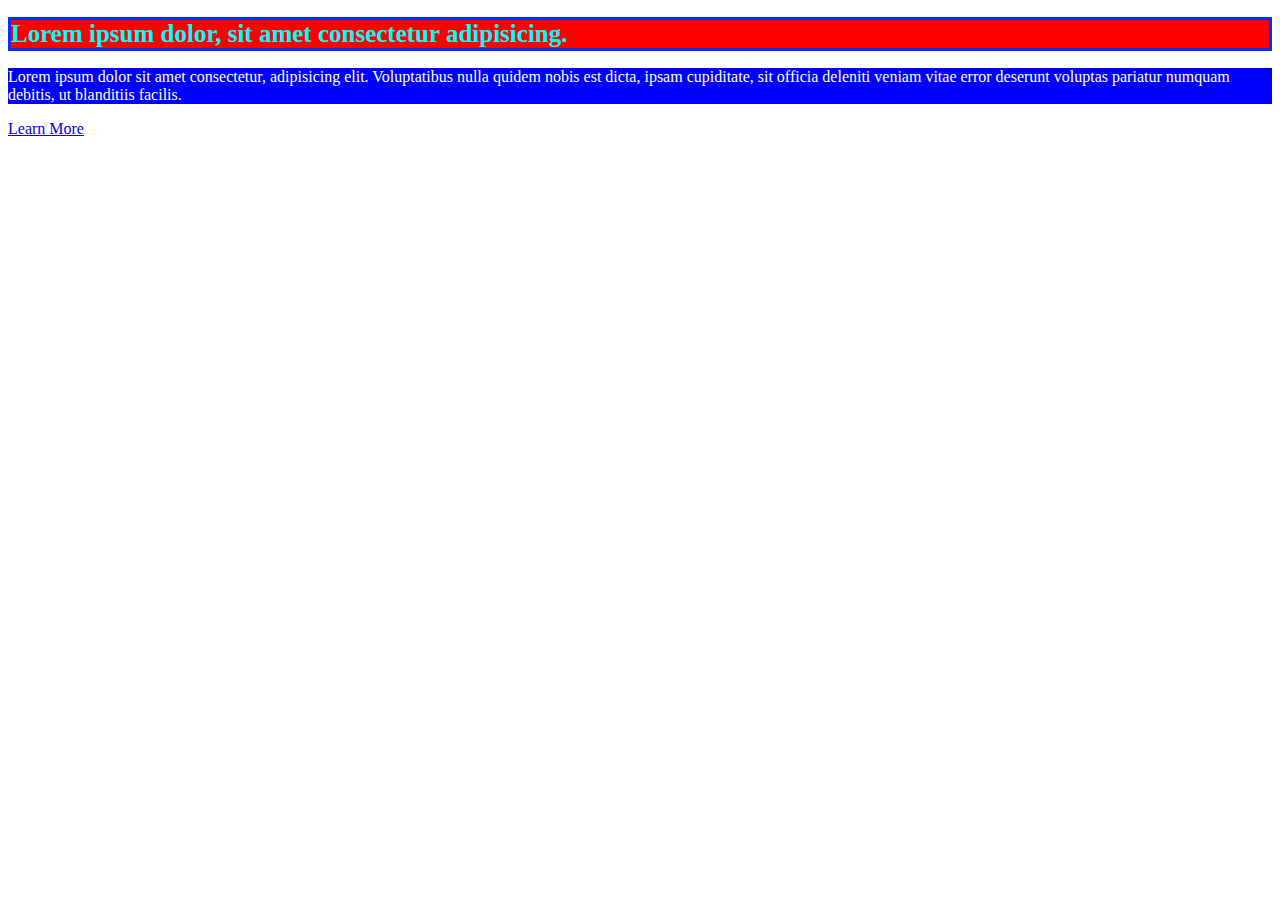
<file: Class-03/Assignment-3/index.html>
<!DOCTYPE html>
<html lang="en">
<head>
  <meta charset="UTF-8">
  <meta name="viewport" content="width=device-width, initial-scale=1.0">
  <link rel="stylesheet" href="style.css">
  <title>Document</title>
  <!-- External Css -->
  <!-- <style>
    h1{
      color: red; background-color: green;
    }
    p{
      color: rgb(255, 255, 255); background-color: blueviolet;
    }
  </style> -->

</head>
<body>
  <!-- InLine Css -->
  <!-- <h1 style="color: red; background: green;">Lorem ipsum dolor sit amet.</h1> -->
  <h1 class="heading">Lorem ipsum dolor, sit amet consectetur adipisicing.</h1>
  <!-- <p style="color: blue; background-color: rgb(36, 41, 73); ">Lorem ipsum dolor sit amet, consectetur adipisicing elit. Non ad dolorem maiores asperiores velit dolore nulla magnam, eum totam, quam commodi earum corrupti, debitis recusandae repudiandae molestiae nesciunt aliquid laudantium?Lorem, ipsum dolor sit amet consectetur adipisicing elit. Voluptates, alias?</p> -->
  <p id=" para">Lorem ipsum dolor sit amet consectetur, adipisicing elit. Voluptatibus nulla quidem nobis est dicta, ipsam cupiditate, sit officia deleniti veniam vitae error deserunt voluptas pariatur numquam debitis, ut blanditiis facilis.</p>
  <a href="#"> Learn More</a>
  
</body>
</html>
</file>
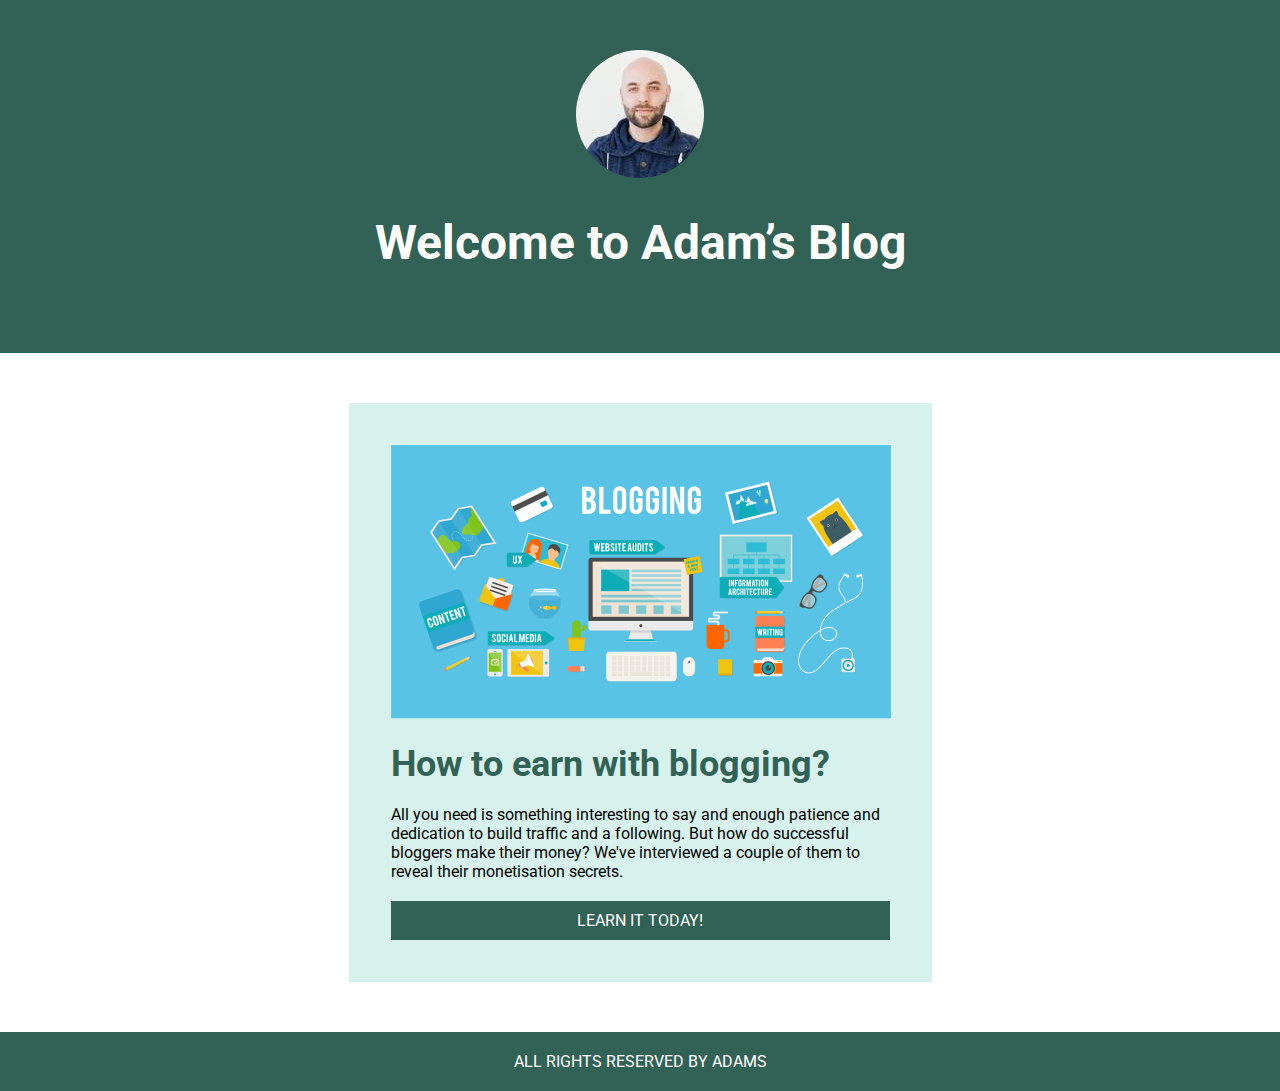
<file: Class-04/Assignment-4/index.html>
<!DOCTYPE html>
<html lang="en">
<head>
  <meta charset="UTF-8">
  <meta name="viewport" content="width=device-width, initial-scale=1.0">
  <link rel="stylesheet" href="style.css">
  
  <title>Adam's Blog</title>
</head>
<body>
  <!-- Header Section -->
  <header class="header">
    <img src="images/image 1.png" alt="adams">
    <h1>Welcome to Adam’s Blog</h1>
  </header>
  <!-- blog Section  -->
  <main>
    <section class="blog">
      <div class="post">
        <img src="images/image 2.png" alt="">
        <h2>How to earn with blogging?</h2>
        <p>All you need is something interesting to say and enough patience and dedication to build traffic and a following. But how do successful bloggers make their money? We've interviewed a couple of them to reveal their monetisation secrets.</p>
        <a href="#"> LEARN IT TODAY!</a>
      </div>
    </section>
  </main>
  <!-- FOOTER  -->
  <footer>ALL RIGHTS RESERVED BY ADAMS</footer>
</body>
</html>
</file>
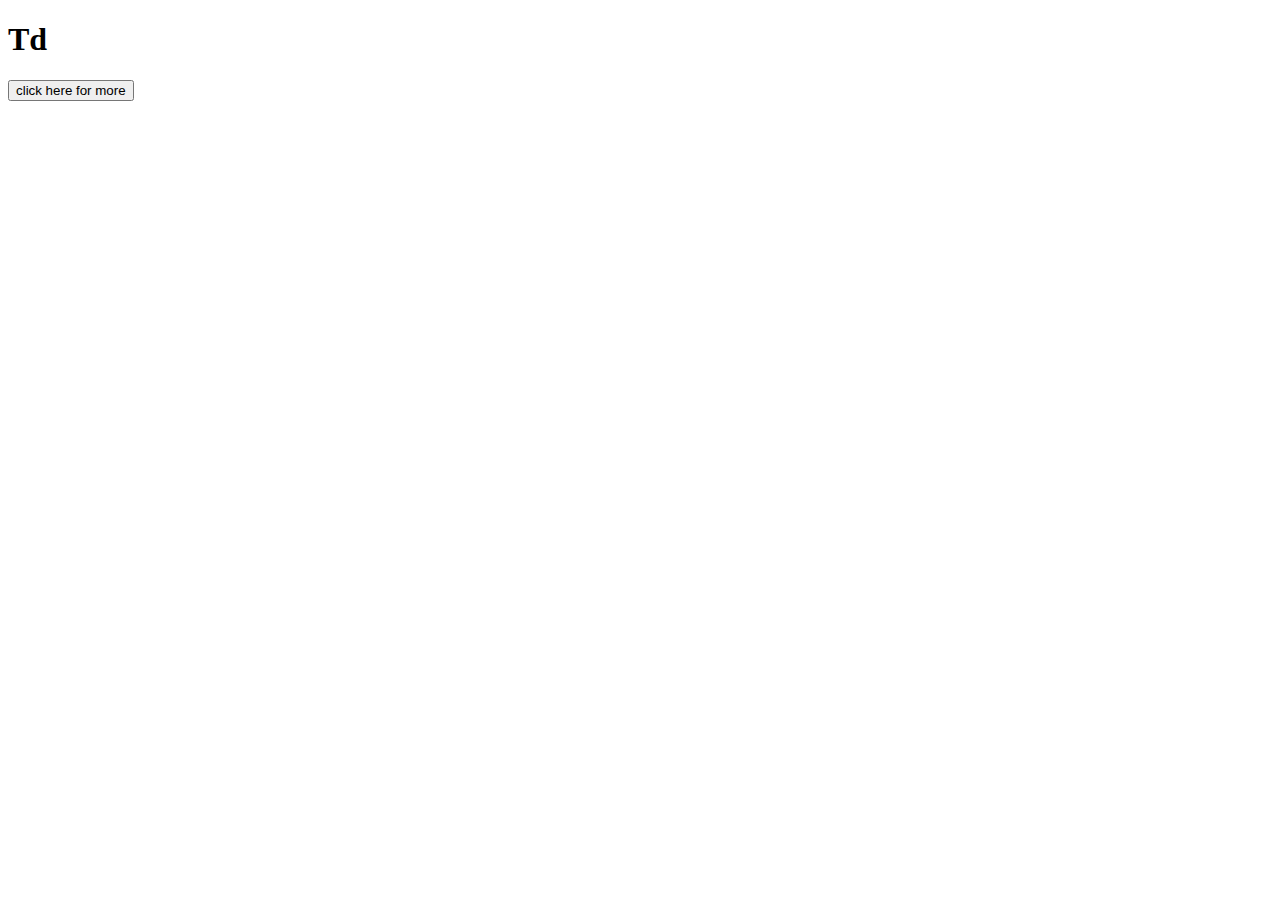
<file: Class-04/Class Work/index.html>
<!DOCTYPE html>
<html lang="en">
<head>
  <meta charset="UTF-8">
  <meta name="viewport" content="width=device-width, initial-scale=1.0">
  <title>Document</title>
</head>
<body>
  <h1 id="html"> Td</h1>
  <button onclick="document.getElementById('html').innerHTML='Tanmoy Das'"> click here for more</button>
</body>
</html>
</file>
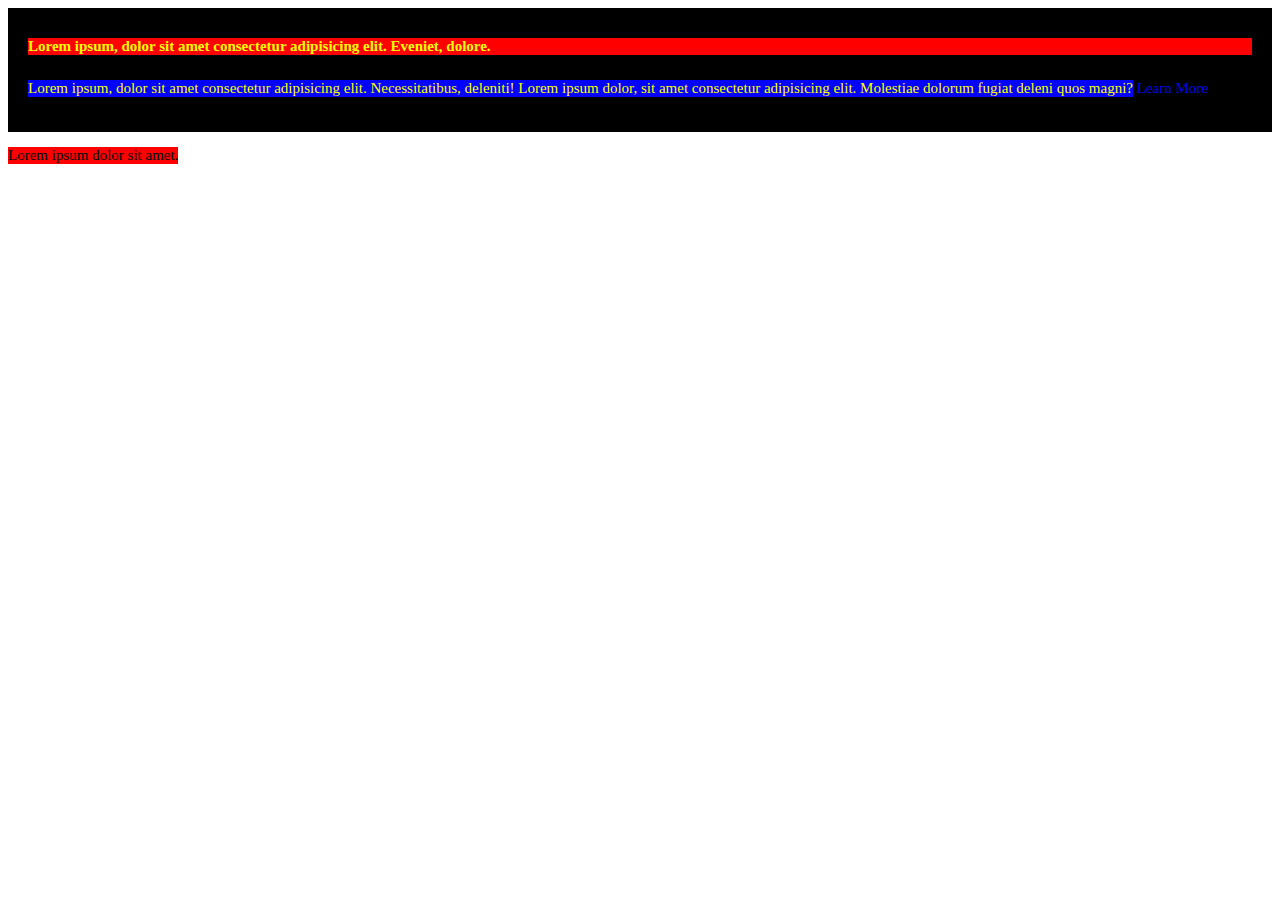
<file: Class-05/class work/index.html>
<!DOCTYPE html>
<html lang="en">
<head>
  <meta charset="UTF-8">
  <meta name="viewport" content="width=device-width, initial-scale=1.0">
  <title>Document</title>
</head>
<style>
  *{
    font-size: 15px;
  }
  .box{
    background-color: black;
    color: yellow;
    padding: 20px;

  }
  .box a{
    
    text-decoration: none;

  }
  h1{
    background-color: red;
  }
  .box p{
    background-color: blue;
  }
  p{
    background-color: red;
    display: inline-block;
  }
</style>
<body>
  <div class="box">
    <h1>Lorem ipsum, dolor sit amet consectetur adipisicing elit. Eveniet, dolore.</h1>
    <p>Lorem ipsum, dolor sit amet consectetur adipisicing elit. Necessitatibus, deleniti! Lorem ipsum dolor, sit amet consectetur adipisicing elit. Molestiae dolorum fugiat deleni quos magni?
    </p>
    <a href="#">Learn More</a>
  </div>
  <p> Lorem ipsum dolor sit amet. </p>
</body>
</html>
</file>
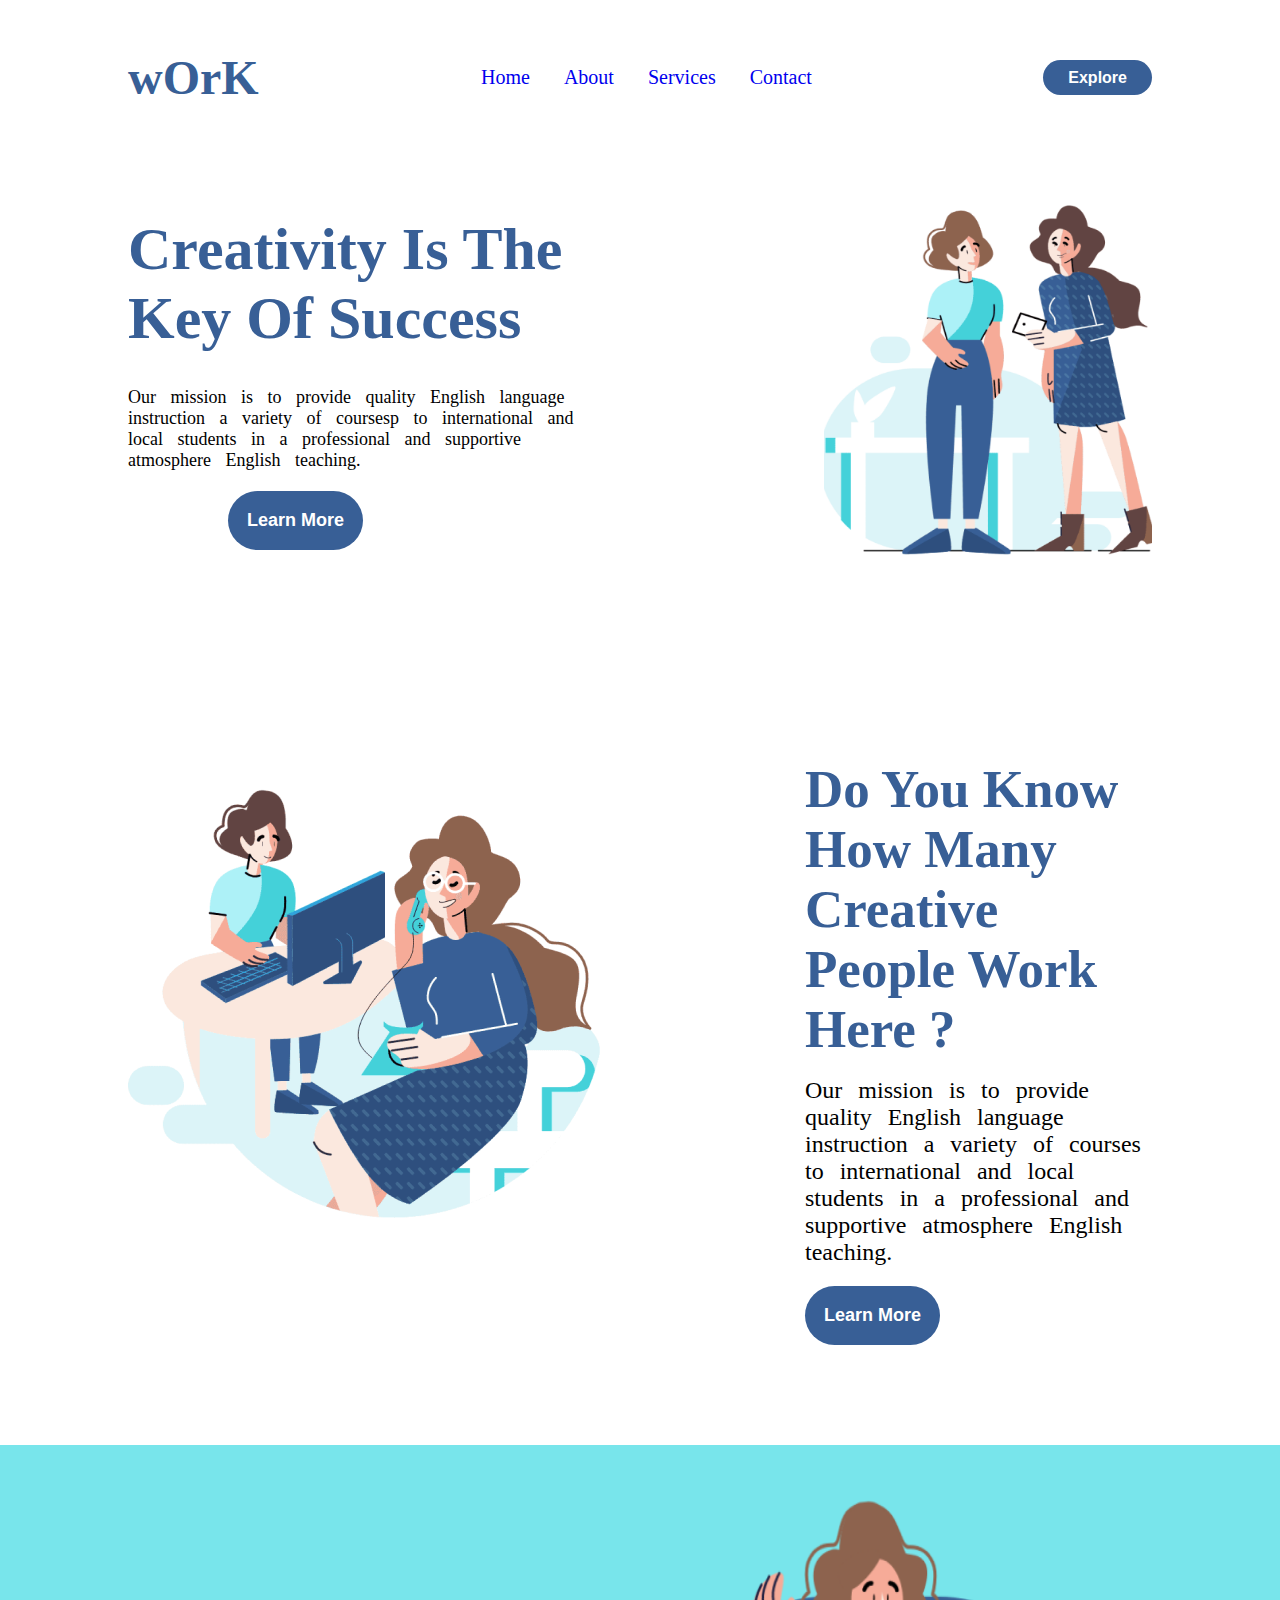
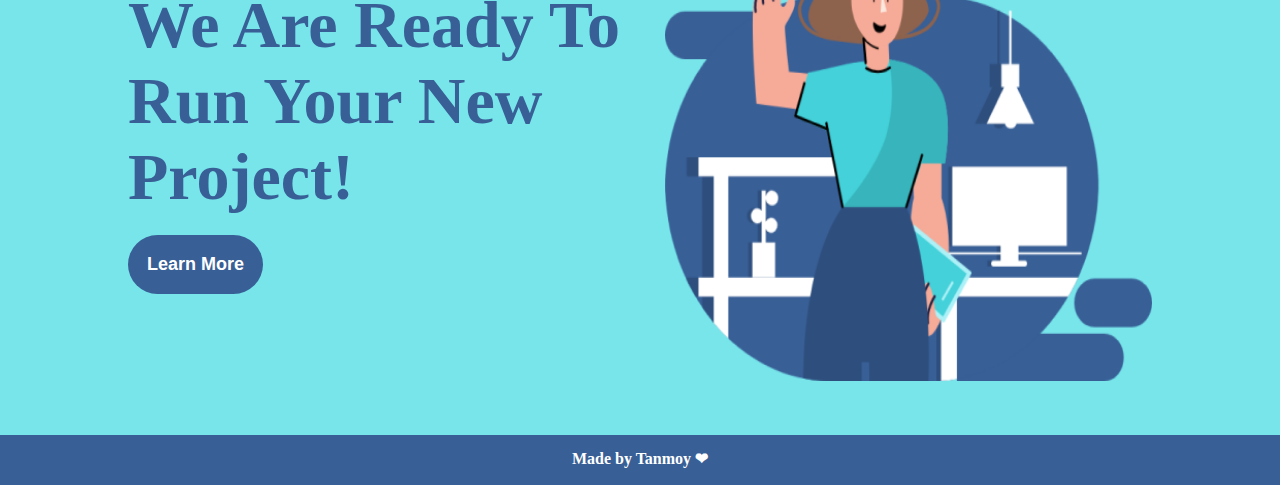
<file: class-06/Assignment-06/Index.html>
<!DOCTYPE html>
<html lang="en">
<head>
  <meta charset="UTF-8">
  <meta name="viewport" content="width=device-width, initial-scale=1.0">
  <title>Assignment-06</title>
  <link rel="stylesheet" href="style.css">
</head>
<body>
  <!--Header Section-->
  <header>
   <div class="container">
    <div class="header-wrapper">
      <div class="logo">wOrK</div>
        <nav>
         <ul>
            <li><a href="#">Home</a></li>
            <li><a href="#">About</a></li>
            <li><a href="#">Services</a></li>
            <li><a href="#">Contact</a></li>
         </ul>
        </nav>
      <button class="btn-1"> Explore</button>
    </div>
   </div>
  </header>
  <!-- End Header Section-->
  <!--  Main Section-->
<main>
  <section>
    <div class="container">
    <div class="main-wrapper">
      <div class="content">
        <h1>Creativity Is The Key Of Success</h1>
        <p>Our mission is to provide quality English language instruction a variety of coursesp to international and local students in a professional and supportive atmosphere English teaching.</p>
        <button class="btn-2">Learn More</button>
      </div>
      <div class="image">
        <img class="image-1" src="image 1 (1).png" alt="image">
      </div>
    </div>
    <div class="part-2">
     <div class="first">
      <img class="image-2" src="image 2(2).png" alt="image">
     </div>
      <div class="second">
        <h2>Do You Know How Many Creative People Work Here ?</h2>
        <p>Our mission is to provide quality English language instruction a variety of courses to international and local students in a professional and supportive atmosphere English teaching.
        </p>
        <button class="btn-2">Learn More</button>

      </div>

    </div>
    



    </div>
  </section>
  <section>
    <div class="blog">
      <div class="container">
        <div class="third">
          <div >
           <h2>We Are Ready To Run Your New Project!</h2>
          <button class="btn-3">Learn More</button>
          </div>
          <div>
           <img class="image-3" src="image 3.png" alt="image">
          </div>
         </div>
  
      </div>

    </div>
  </section>
</main>


  <!-- End main Section-->
  <!-- Footer Section-->
<footer>
  <div class="footer">
    <h4> Made by Tanmoy ❤ </h4>
  </div>
</footer>

  <!-- End footer Section-->
</body>
</html>
</file>
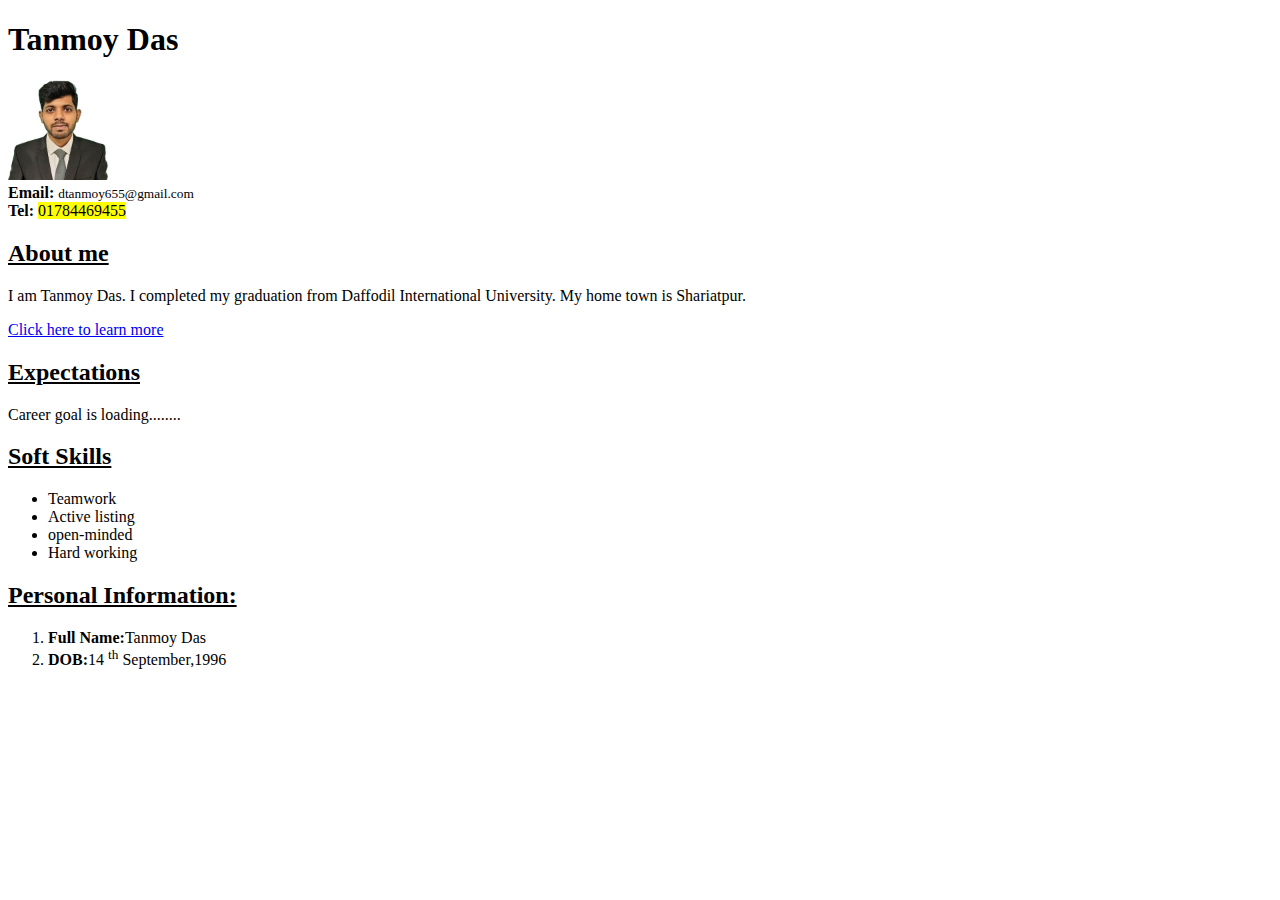
<file: Class 01/Assignment.html>
<!DOCTYPE html>
<html lang="en">
<head>
  <meta charset="UTF-8">
  <meta name="viewport" content="width=device-width, initial-scale=1.0">
  <title>Assignment-1</title>
</head>
<body>
  <h1>Tanmoy Das</h1> 
  <img src="300 ppi.jpg" alt="image" width="100px"><br>

  <b>Email:</b> <small>dtanmoy655@gmail.com</small><br>

  <b>Tel:</b> <mark>01784469455</mark> <br>

  <h2> <ins>About me</ins></h2>

  <p>I am Tanmoy Das. I completed my graduation from Daffodil International University. My home town is Shariatpur.</p>
  <a href="learn_more.html" target="_blank">Click here to learn more</a>
  <br>
  <h2><ins>Expectations</ins></h2>
  <p> Career goal is loading........</p>
  <h2><ins>Soft Skills</ins></h2>
  <ul>
    <li>Teamwork</li>
    <li>Active listing</li>
    <li>open-minded</li>
    <li>Hard working</li>
  </ul>
  <h2><ins>Personal Information:</ins></h2>
  
  <ol>
    <li> <b>Full Name:</b>Tanmoy Das</li>
    <li> <b>DOB:</b>14 <sup>th</sup> September,1996</li>
  </ol>



</body>
</html>
</file>
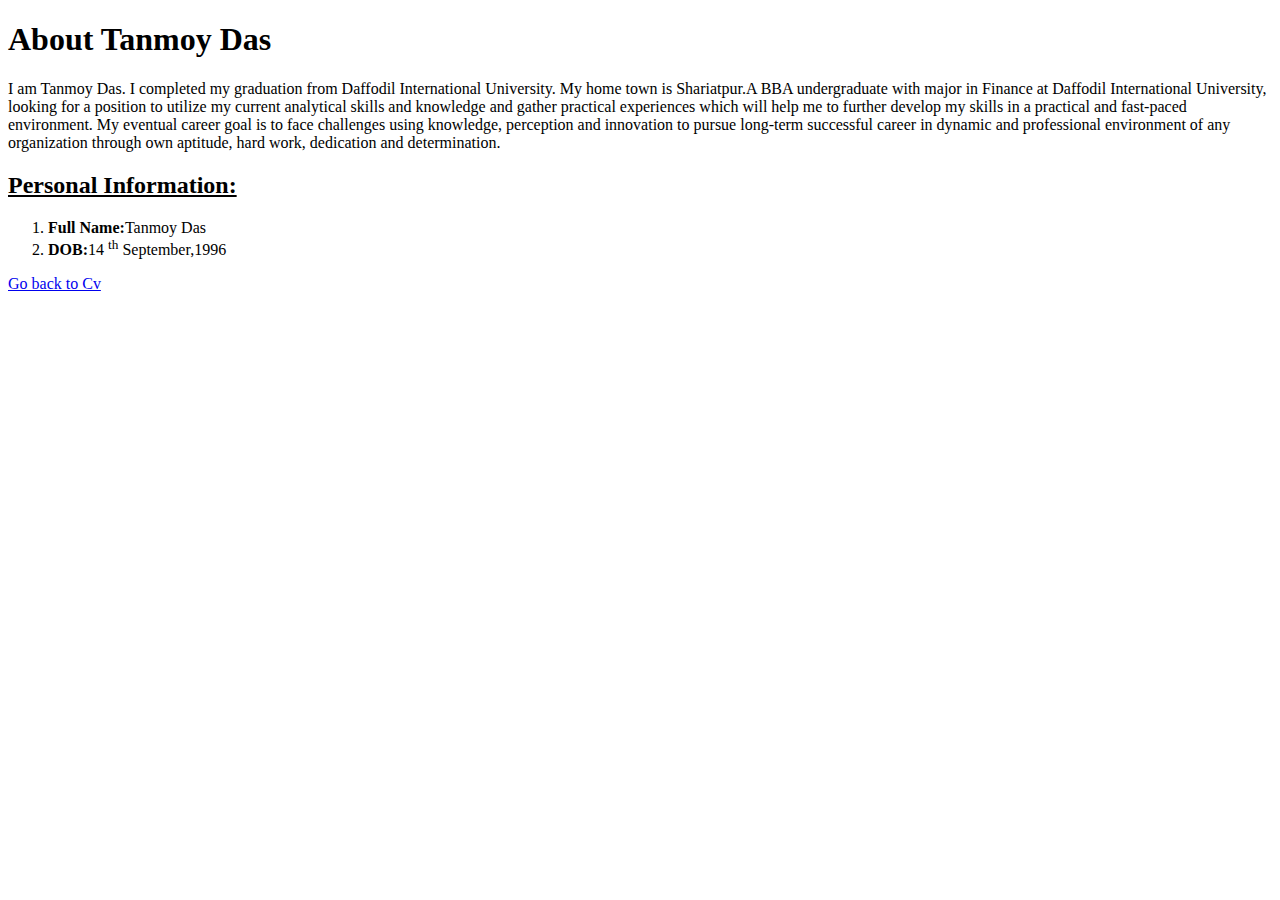
<file: Class 01/learn_more.html>
<!DOCTYPE html>
<html lang="en">
<head>
  <meta charset="UTF-8">
  <meta name="viewport" content="width=device-width, initial-scale=1.0">
  <title>About myself</title>
</head>
<body>
  <h1>About Tanmoy Das</h1>
  <p>I am Tanmoy Das. I completed my graduation from Daffodil International University. My home town is Shariatpur.A BBA undergraduate with major in Finance at Daffodil International University, looking for a position to utilize my current analytical skills and knowledge and gather practical experiences which will help me to further develop my skills in a practical and fast-paced environment.
  My eventual career goal is to face challenges using knowledge, perception and innovation to pursue long-term successful career in dynamic and professional environment of any organization through own aptitude, hard work, dedication and determination.
  </p>
  <h2>
    <ins>Personal Information:</ins>
  </h2>
  <ol>
    <li> <b>Full Name:</b>Tanmoy Das</li>
    <li> <b>DOB:</b>14 <sup>th</sup> September,1996</li>
  </ol>
  <a href="Assignment.html" target="_blank">Go back to Cv</a>
</body>
</html>
</file>
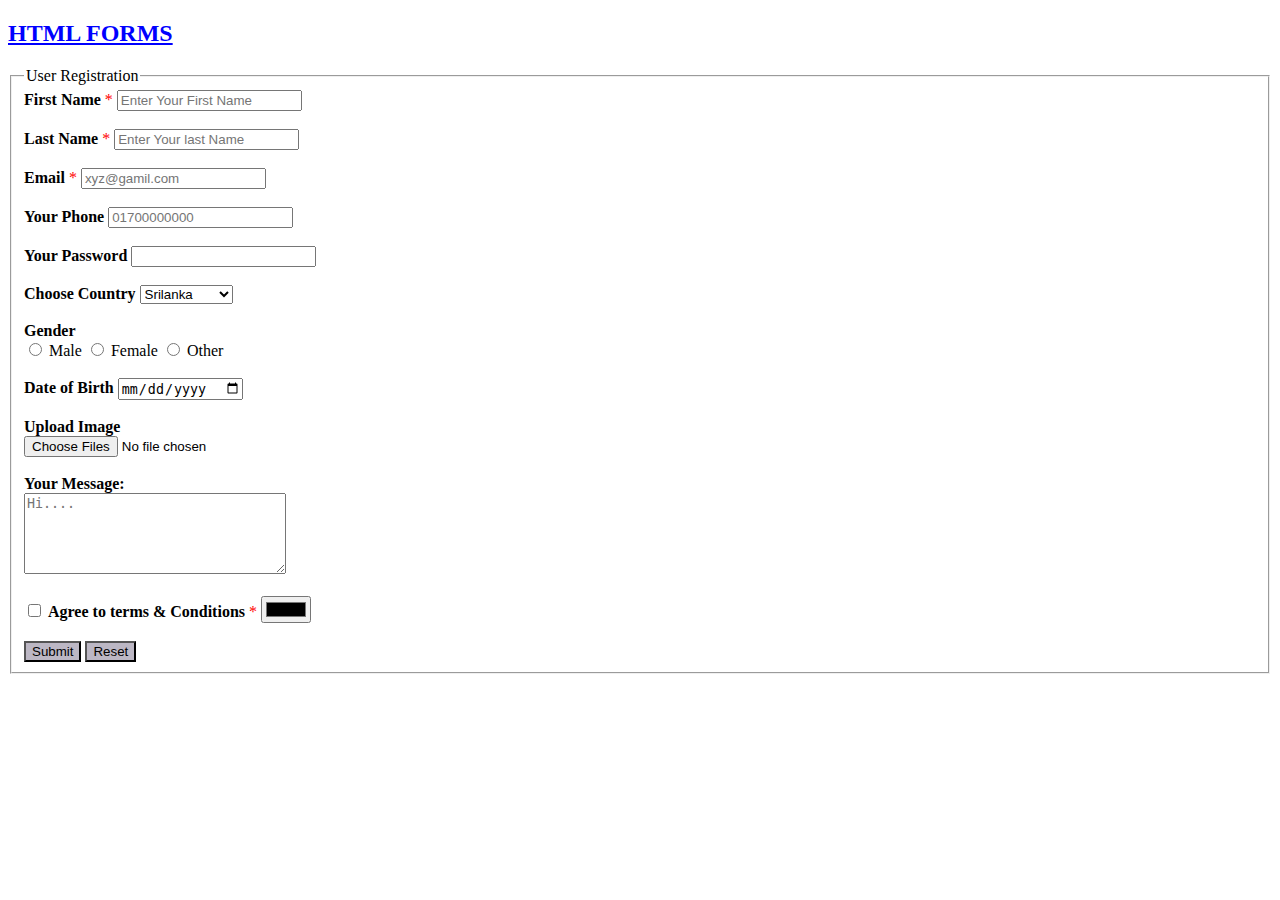
<file: Class-02/Assignment-2/Assignment.html>
<!DOCTYPE html>
<html lang="en">
<head>
    <meta charset="UTF-8">
    <meta name="viewport" content="width=device-width, initial-scale=1.0">
    <title>Assignment-2</title>
    <h2 style="color: blue;"> <ins>HTML FORMS</ins></h2>
    <form>
        <fieldset>
            <legend>User Registration</legend>
        <!-- First Name -->
        <label for="name"> <b>First Name</b></label>
        <span style="color: red;">*</span>
        <input id="name" type="text" placeholder="Enter Your First Name" required>

        <br><br>
        <!-- last Name -->
        <label for="last"><b>Last Name</b></label>
        <span style="color: red;">*</span>
        <input id="last" type="text" placeholder="Enter Your last Name" required>
        <br><br>
        <!-- Email Address -->
        <label for="email"><b>Email</b></label>
        <span style="color: red;">*</span>
        <input id="email" type="email" placeholder="xyz@gamil.com" required>
        <br><br>
        <!-- Phone Number -->
        <label for="phone"><b>Your Phone</b></label>
        <input id="phone" type="number" placeholder="01700000000">
        <br><br>
        <!-- password -->
        <label for="pass"><b>Your Password</b></label>
        <input  type="password" id="pass">
        <br><br>
        <!-- Country -->
        <label for="Country"><b>Choose Country</b></label>
        <select id="Country">
            <option value="Bangladesh">Bangladesh</option>
            <option value="India">India</option>
            <option value="Pakistan">Pakistan</option>
            <option value="Srilanka" selected>Srilanka</option>
        </select>
        <br> <br>
        <!-- Radio -->
        <label for="gender"><b>Gender</b></label><br>

        <input type="radio" name="gender" id="male">
            <label for="male">Male</label>
        <input type="radio" name="gender" id="female">
        <label for="female">Female</label>
        <input type="radio" name="gender" id="other">
        <label for="other">Other</label>
        <br><br>
        <!-- Date of Birth -->
        <label for="birth"><b>Date of Birth</b></label>
        <input type="date"  id="birth">
        <br><br>
        <!--Upload files  -->
        <label for="upload"><b>Upload Image</b></label> <br>
        <input type="file" accept="image/*" multiple>

        <br><br>
        <label for="comment"><b>Your Message:</b></label><br>
        <textarea name="" id="comment" cols="30" rows="5" placeholder="Hi...."></textarea>
        <br><br>
        <input type="checkbox" id="terms" required>
        <label for="terms"><b>Agree to terms & Conditions</b></label>
        <span style="color: red;">*</span>
        <input type="color" name="" id="">
        
        <br><br>
        <!-- submit Option -->
        <input style="background-color:rgb(188, 183, 196);" type="submit">
        <input style="background-color:rgb(188, 183, 196);" type="reset">
        
    </form>
</fieldset>


</head>
<body>
    
</body>
</html>
</file>
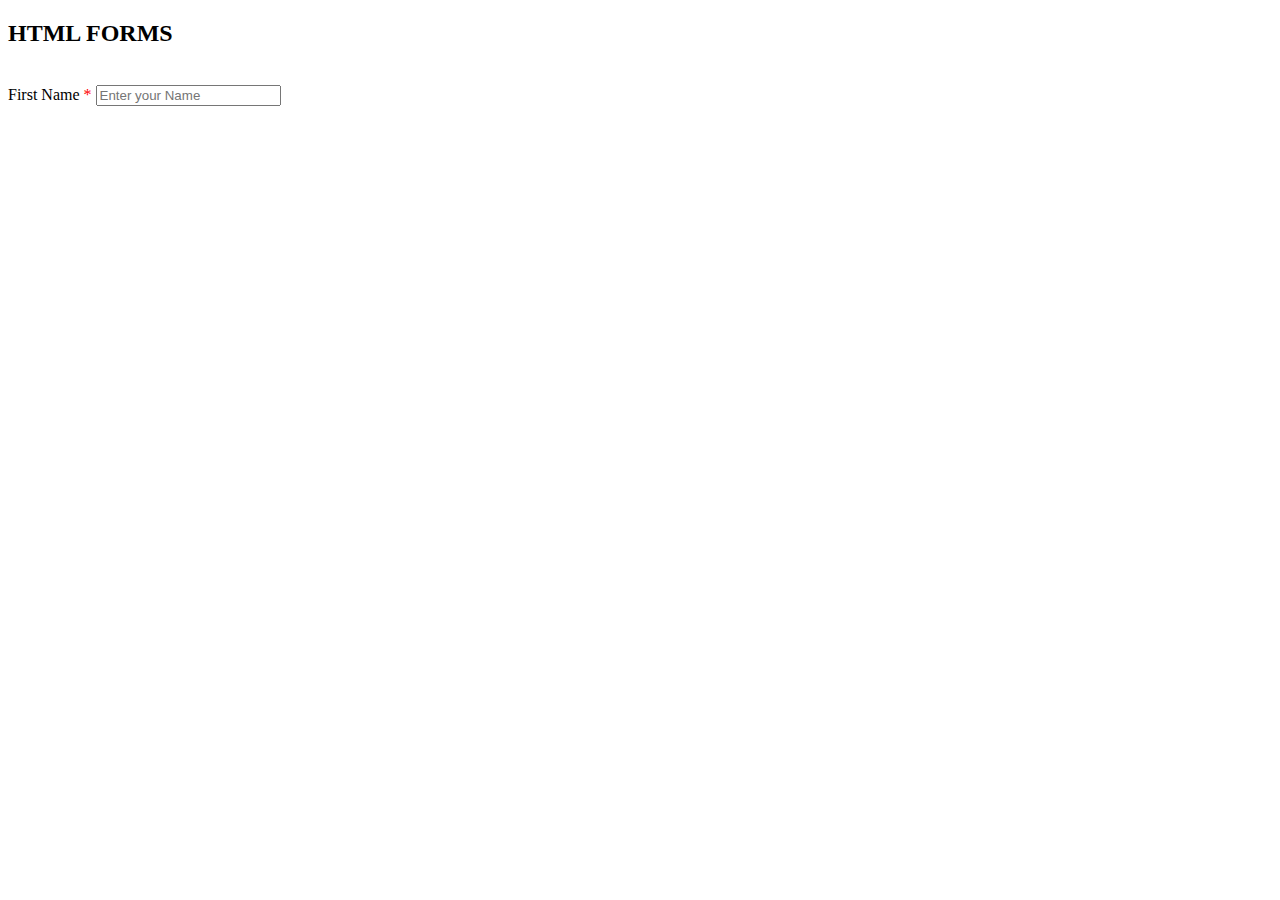
<file: Class-02/class/Class_2.html>
<!DOCTYPE html>
<html lang="en">
<head>
  <meta charset="UTF-8">
  <meta name="viewport" content="width=device-width, initial-scale=1.0">
  <title>HTML Form</title>
</head>
<body>
  <h2>
    HTML FORMS
  </h2>
    <br>
    <form >
      <label for="firstName">First Name</label>
      <span style="color: red;">*</span>
      <input id="firstName" type="text" placeholder="Enter your Name"required>
    </form>


</body>
</html>
</file>
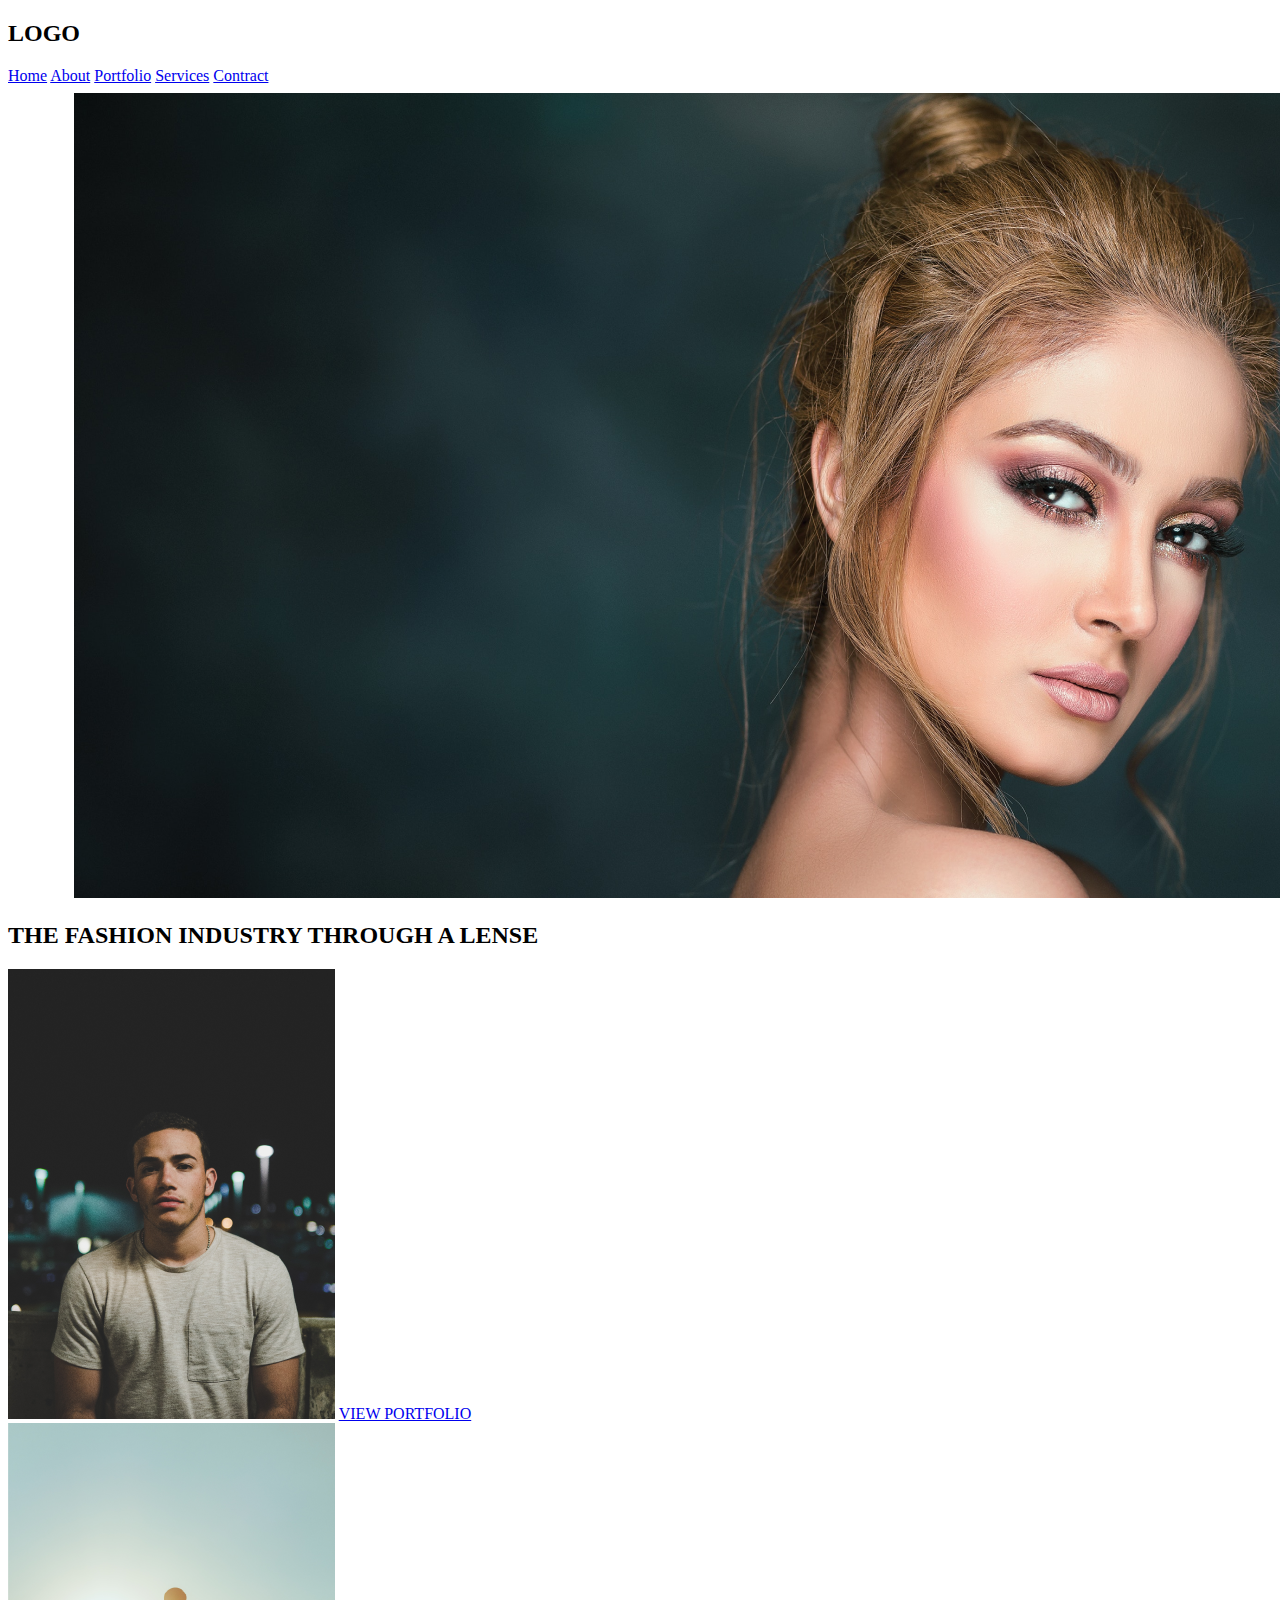
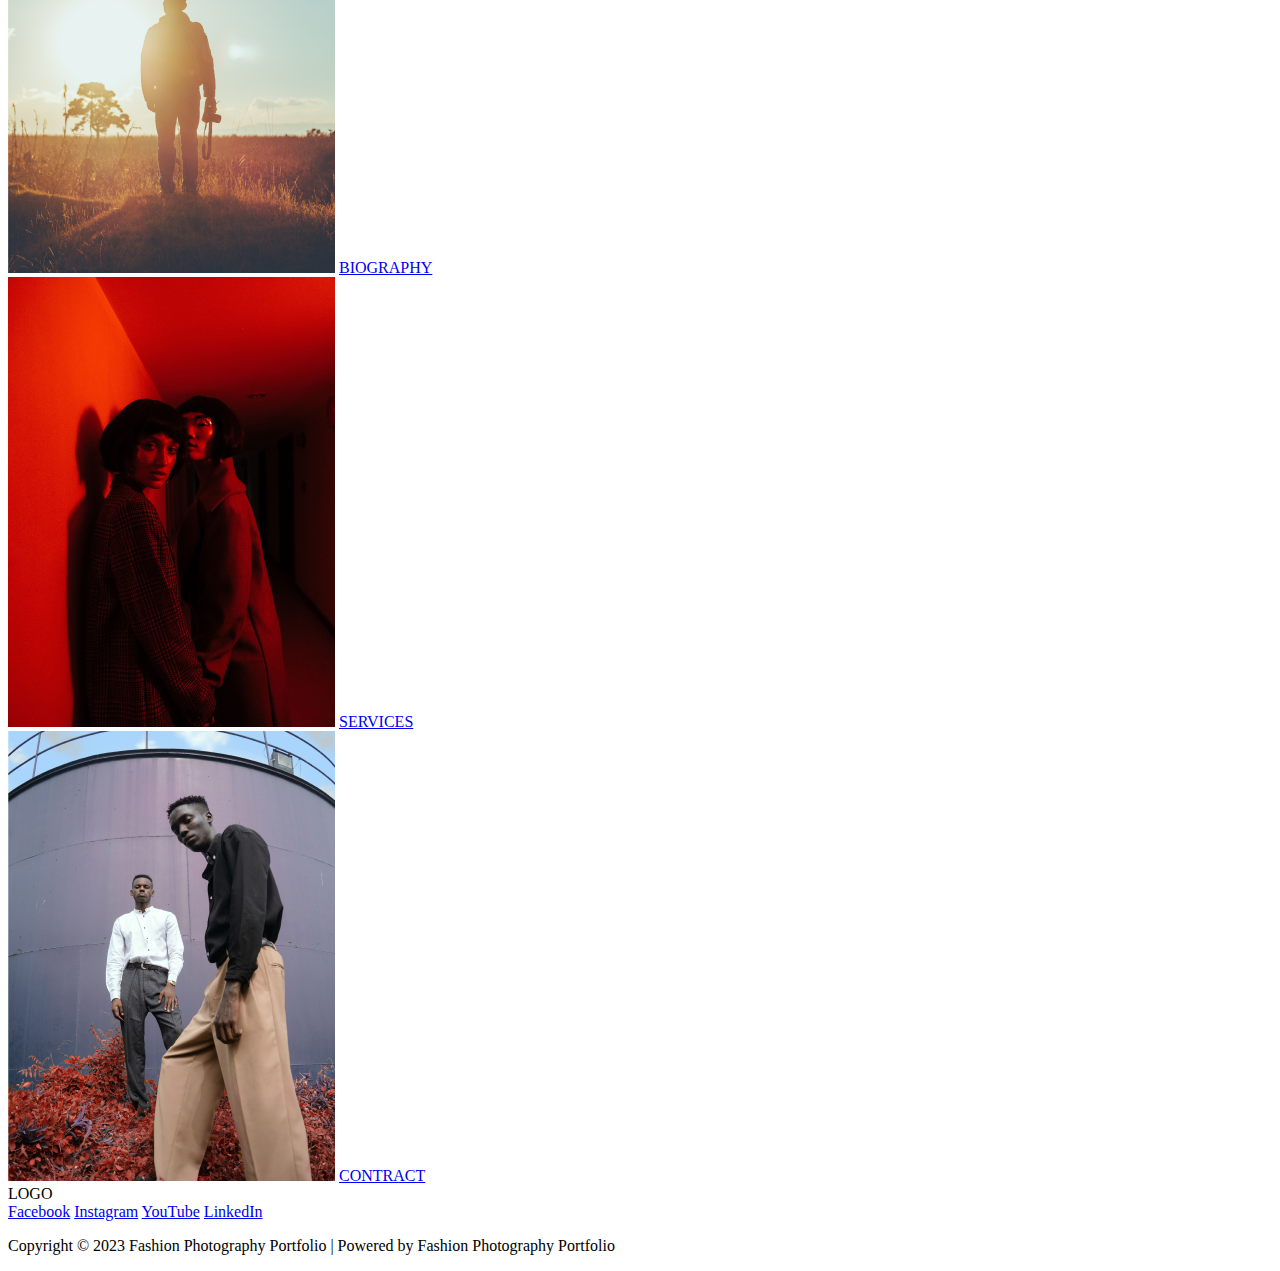
<file: Class-03/Assignment-3/semantics.html>
<!DOCTYPE html>
<html lang="en">
<head>
  <meta charset="UTF-8">
  <meta name="viewport" content="width=device-width, initial-scale=1.0">
  <title>Assignment-3</title>
</head>
<body>
  <!-- Header Section -->
  <header>
    <!-- LOGO -->
   <div><h2>LOGO</h2></div>

   <!-- Navigation Bar -->
   <nav>
      <a href="https://www.w3schools.com/" target="_blank">Home</a>
      <a href="#">About</a>
      <a href="#">Portfolio</a>
      <a href="#">Services</a>
      <a href="#">Contract</a>

   </nav>
  </header>
  <!-- Content -->
  <main>
    <!-- Hero Section -->
   <section>
    <img src="hero3.png" alt="picture">
   </section>
   <!-- About Section -->
   <section>
    <h2>
      THE FASHION INDUSTRY THROUGH A LENSE
    </h2>
   </section>
   <div>
    <img src="link-1.png" alt="picture">
    <a href="#">VIEW PORTFOLIO</a>
  </div>
  
   <div>
    <img src="link-2.png" alt="picture">
    <a href="#">BIOGRAPHY</a>
   </div>
   <div>
    <img src="link-3.png" alt="picture">
    <a href="#">SERVICES</a>
   </div>
   <div>
    <img src="link-4.png" alt="picture">
    <a href="#">CONTRACT</a>
   </div>

  </main>

  <!-- Footer Section -->
  <Footer>
    <div>LOGO</div>
  <div>
    <a href="#">Facebook</a>
    <a href="#">Instagram</a>
    <a href="https://www.youtube.com/">YouTube</a>
    <a href="#">LinkedIn</a>
  </div>
    <p>Copyright © 2023 Fashion Photography Portfolio | Powered by Fashion Photography Portfolio</p>

  </Footer>
</body>
</html>
</file>
<file: Class-03/Assignment-3/style.css>
/* External Css */
h1{
  color: red; background-color: green;
  font-size: 25px; border: 3px solid rgb(1, 47, 253);
}
p{
  color: white;
  background-color: blue;
}
.heading{
  color: aqua; background-color: red;
}
</file>
<file: Class-04/Assignment-4/style.css>
@import url('https://fonts.googleapis.com/css2?family=Roboto:wght@400;500;700&display=swap');

body{
  font-family: 'Roboto', sans-serif;
margin: 0;}

  /* Header section */
.header{
  background-color: #326155;
  padding: 50px 0;
  text-align: center;
}
.header h1{
  color: #FFFFFF;
  font-size: 48px;

}
/* Blog post selection */
.blog{
  margin: 50px 0;
}
.post{
  width: 583px;
  margin: 0 auto;
  background: #D7F2EC;
  padding: 42px;
  box-sizing: border-box;
}
.post a{
background-color:#326155;
color: white;
display: block;
padding: 10px 12px;
text-align: center;
text-decoration: none;
}
.post h2{
color: #326155;
font-size: 36px;
font-weight: 700;
margin: 20px 0;
}
.post p{
  color: #000;
font-size: 16px;
font-weight: 400;
margin: 20px 0;

}
/* Footer Section */
footer{
  background-color: #326155;
  text-align: center;
  color: white;
  padding: 20px 0;
}
</file>
<file: class-06/Assignment-06/style.css>
@import url('https://fonts.googleapis.com/css2?family=Poppins:wght@300;400;500&display=swap');
*{
  margin: 0;
  padding: 0;
  box-sizing: border-box;
}
body{
  font-family:' Poppins'sans-serif;
}
.logo{
  font-size: 48px;
  color: #385F96;
  font-weight: bold;
} 
a{ text-decoration: none; 
  /* text-decoration: none neyar karon underline remove korara jnno */

}
ul{
  list-style: none;
  /* list style: none neyar karon hocce dot gula remove korar jnno */
}
.container{ 
  max-width: 80%;
  margin: 0 auto;
  /* container neyar cz hocee header main and footer e ek size er width and margin jate hoy  */
 
}
.header-wrapper{
  display: flex; 
  /* pasha pashi bosanor jnno flex use kora hoy */
  justify-content: space-between;
  align-items: center;
  margin-top: 50px;
 
}
nav ul{
  display: flex;
  /* home about services contact pasa pasi bosanor jnno use korsi display flex */
  gap: 20px;
  /* home  about ei rokom sob koyta er modde gap baranor jnno gap use korsi */

  
}
nav ul li{
  color: #385F96;
  padding: 7px;
  font-size: 20px;
}
.btn-1{     
  color: white;
  background-color: #385F96;
  font-size: 16px;
  padding: 15px 25px;
  border: none;
  border-radius: 37px;
  margin-left: 9px;
  line-height: 5px;
  /* btn er height control korar jnno eta use kori */
  font-weight: bold;
}
.main-wrapper{ display: flex;
  justify-content: space-between;
  align-items: center;
}
.main-wrapper h1{
  color: #385F96;
  font-weight: bold;
  font-size: 60px;
  width: 526px;
  margin-top: 100px;
}
.main-wrapper p{
  font-size: 18px;
  margin-top: 34px;
  word-spacing: 10px;
  width: 450px;
}
.btn-2{
  color: white;
  background-color: #385F96;
  font-size: 18px;
  padding: 19px;
  border: none;
  border-radius: 37px;
  margin-top: 20px;
  font-weight: bold;
  margin-left: 100px;
}
.image-1{
  width: 328px;
  Height:350px;
  margin-top: 100px;
}
.part-2{
  display: flex;
  justify-content: space-between;
  gap: 100px;
  align-items: center;
  margin-top: 100px;


}
.image-2 img{
width: 100%;
height: 100%;
}
.second h2{ margin-top: 100px;
  color: rgb(56, 95, 150);
  font-size: 53px;
  font-weight: bold;
  margin-left: 100px;
}
.second p{  
  margin-top: 18px;
  font-size: 24px;
  word-spacing: 10px;
  margin-left: 100px;
}
.blog{
  width:100%;
  background-color:#78e5eb;


}
.third{
  display: flex;
  margin-left: 0;
  margin-top: 100px;
  justify-content: space-between;
  align-items: center;

}

.third h2{
  color: #385F96;
  font-size: 66px;
  font-weight: bold;
  
}
.btn-3{
  color: white;
  background-color: #385F96;
  font-size: 18px;
  padding: 19px;
  border: none;
  border-radius: 37px;
  margin-top: 20px;
  font-weight: bold;

}
.image-3{ 
  margin: 50px auto;
  width: 487px;
  height: 486px;
  padding: 20px auto;
}
.footer{
  width: 100%;
  height: 50px;
  background-color: #385F96;
}
.footer h4{font-size: 16px;
  color: white;
  text-align: center;
  padding: 14px;
}
</file>
